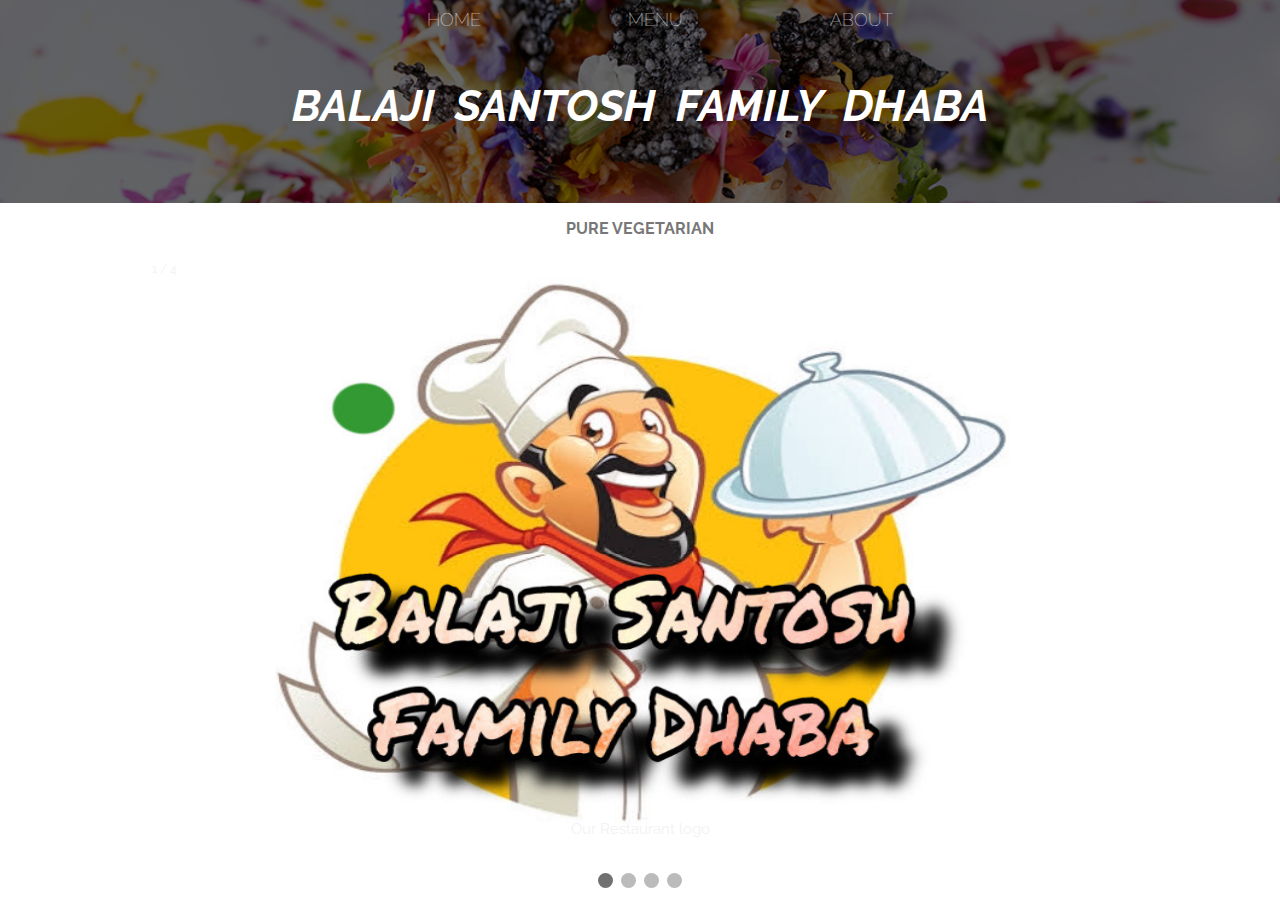
<file: Food Order WebProject/WebContent/index.html>
<!DOCTYPE html>
<html>
<head>
<title>Balaji Santosh Family Dhaba</title>
<meta name="description" content="This is the description">
<link rel="stylesheet" type="text/css" href="styles/index.css">
<link rel="stylesheet" href="styles/menu.css" />
</head>
<body>
	<header class="main-header" >
		<nav class="nav main-nav">
			<ul>
				<li><a href="index.html">HOME</a></li>
				<li><a href="menu.html">MENU</a></li>
				<li><a href="about.html">ABOUT</a></li>
			</ul>
			<h1 id="hotel-name" align="center">BALAJI&nbsp; SANTOSH&nbsp;
				FAMILY&nbsp; DHABA</h1>
		</nav>

	</header>
<body>

	<p align="center" style="color: green">
		<b>PURE VEGETARIAN</b>
	</p>

	<div class="slideshow-container">

		<div class="mySlides fade">
			<div class="numbertext">1 / 4</div>
			<img src="images/BSD.jpg" style="width: 100%">
			<div class="text">Our Restaurant logo</div>
		</div>

		<div class="mySlides fade">
			<div class="numbertext">2 / 4</div>
			<img src="images/dish.jpg" style="width: 100%">
			<div class="text">Dish with love</div>
		</div>

		<div class="mySlides fade">
			<div class="numbertext">3 / 4</div>
			<img src="images/people.jpg" style="width: 100%">
			<div class="text">Happy Customers</div>
		</div>

		<div class="mySlides fade">
			<div class="numbertext">4 / 4</div>
			<img src="images/restaurant.jpg" style="width: 100%">
			<div class="text">Attractable Interior</div>
		</div>
	</div>
	<br>

	<div style="text-align: center">
		<span class="dot"></span> <span class="dot"></span> <span class="dot"></span>
		<span class="dot"></span>
	</div>

	<script src="javascript/slidesChange.js"></script>
</body>
</html>
</file>
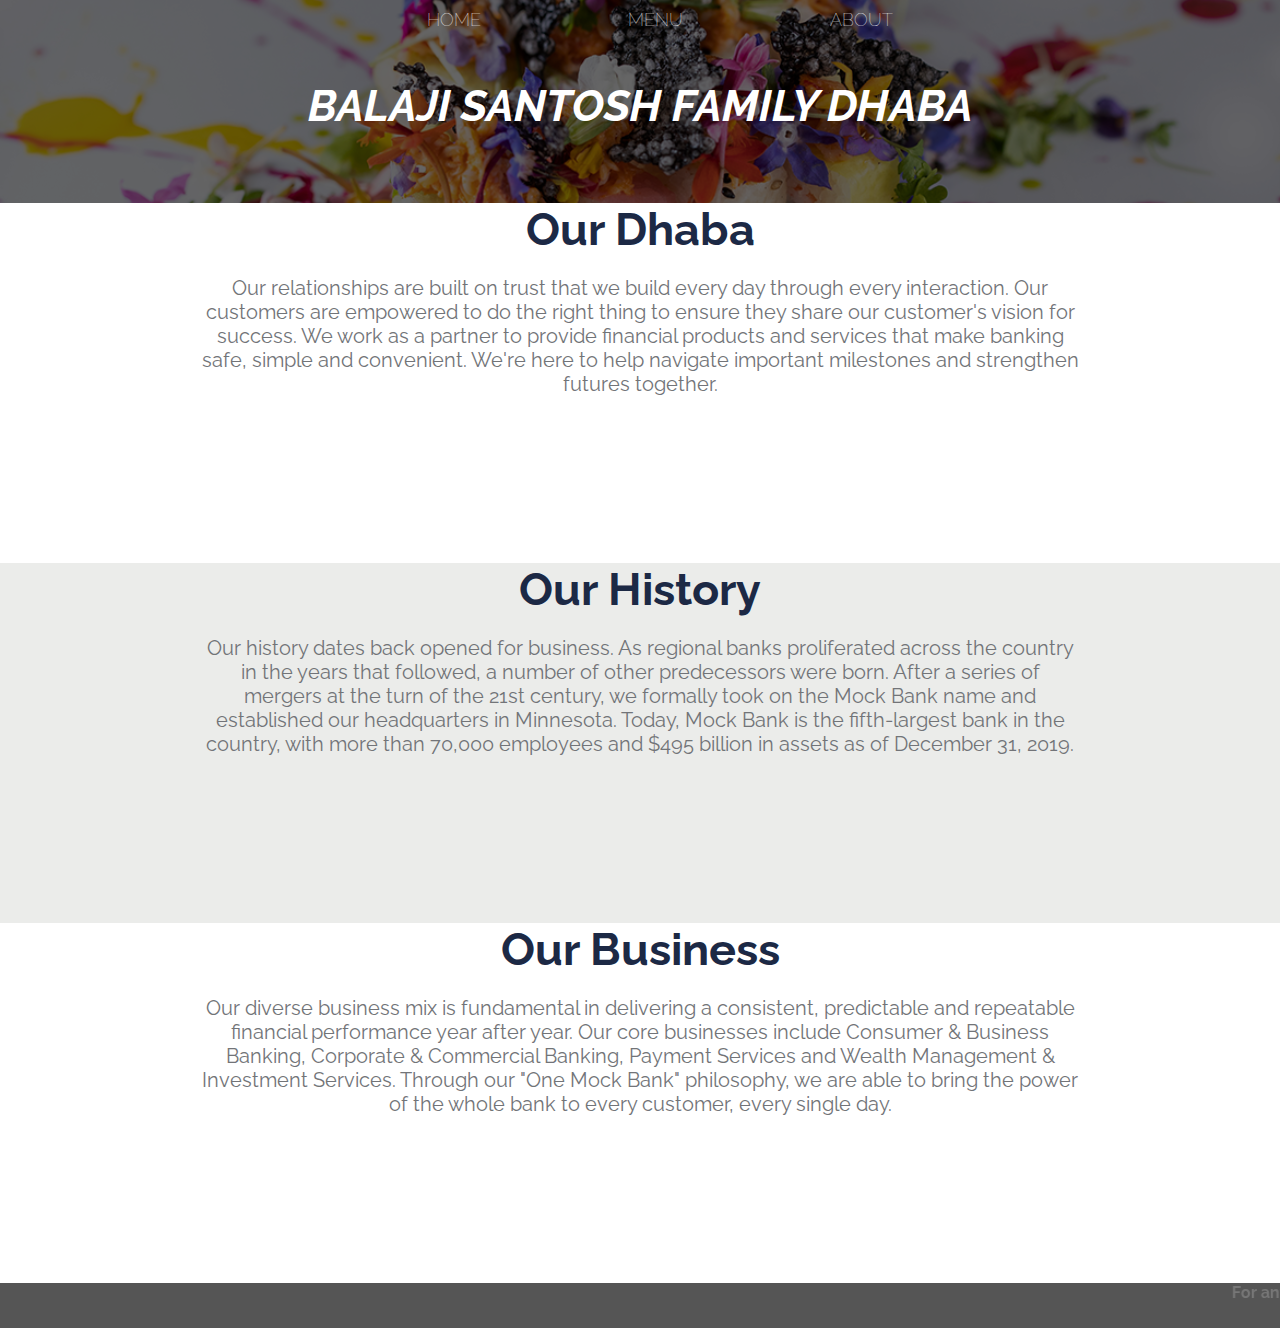
<file: Food Order WebProject/WebContent/about.html>
<html>
<head>
<style>
.diva {
	background-color: rgb(235, 236, 234);
	font-size: 20px;
	text-align: center;
	height: 40%;
}

.divb {
	background-color: white;
	font-size: 20px;
	text-align: center;
	height: 40%;
}

.divc {
	background-color: #555;
	height: 5%;
	color: white;
}
</style>
<title>Balaji Santosh Family Dhaba</title>
<meta name="description" content="This is the description">
<link rel="stylesheet" type="text/css" href="styles/index.css">
<link rel="stylesheet" href="styles/menu.css" />
</head>
<body>
	<header class="main-header">
		<nav class="nav main-nav">
			<ul>
				<li><a href="index.html">HOME</a></li>
				<li><a href="menu.html">MENU</a></li>
				<li><a href="about.html">ABOUT</a></li>
			</ul>
			<h1 id="hotel-name" align="center">BALAJI SANTOSH FAMILY DHABA</h1>
		</nav>

	</header>




	<div class="divb">
		<label align="center" style="font-size: 45; font-style: normal;">
			<b style="color: #1c2945;">Our Dhaba</b>
		</label><br>
		<p style="padding-left: 200px; padding-right: 200px; color: #727478">Our
			relationships are built on trust that we build every day through
			every interaction. Our customers are empowered to do the right thing
			to ensure they share our customer's vision for success. We work as a
			partner to provide financial products and services that make banking
			safe, simple and convenient. We're here to help navigate important
			milestones and strengthen futures together.</p>
	</div>
	<div class="diva">
		<label align="center" style="font-size: 45; font-style: normal;">
			<b style="color: #1c2945;">Our History</b>
		</label> <br>
		<p style="padding-left: 200px; padding-right: 200px; color: #727478">Our
			history dates back opened for business. As regional banks
			proliferated across the country in the years that followed, a number
			of other predecessors were born. After a series of mergers at the
			turn of the 21st century, we formally took on the Mock Bank name and
			established our headquarters in Minnesota. Today, Mock Bank is the
			fifth-largest bank in the country, with more than 70,000 employees
			and $495 billion in assets as of December 31, 2019.</p>
	</div>
	<div class="divb">
		<label align="center" style="font-size: 45; font-style: normal;">
			<b style="color: #1c2945;">Our Business</b>
		</label><br>
		<p style="padding-left: 200px; padding-right: 200px; color: #727478">Our
			diverse business mix is fundamental in delivering a consistent,
			predictable and repeatable financial performance year after year. Our
			core businesses include Consumer & Business Banking, Corporate &
			Commercial Banking, Payment Services and Wealth Management &
			Investment Services. Through our "One Mock Bank" philosophy, we are
			able to bring the power of the whole bank to every customer, every
			single day.</p>
	</div>
	<div class="divc">
		<label><marquee>
				<b>For any queries please get in touch with us, Happy Eating.</b>
			</marquee></label>
	</div>
</body>
</html>
</file>
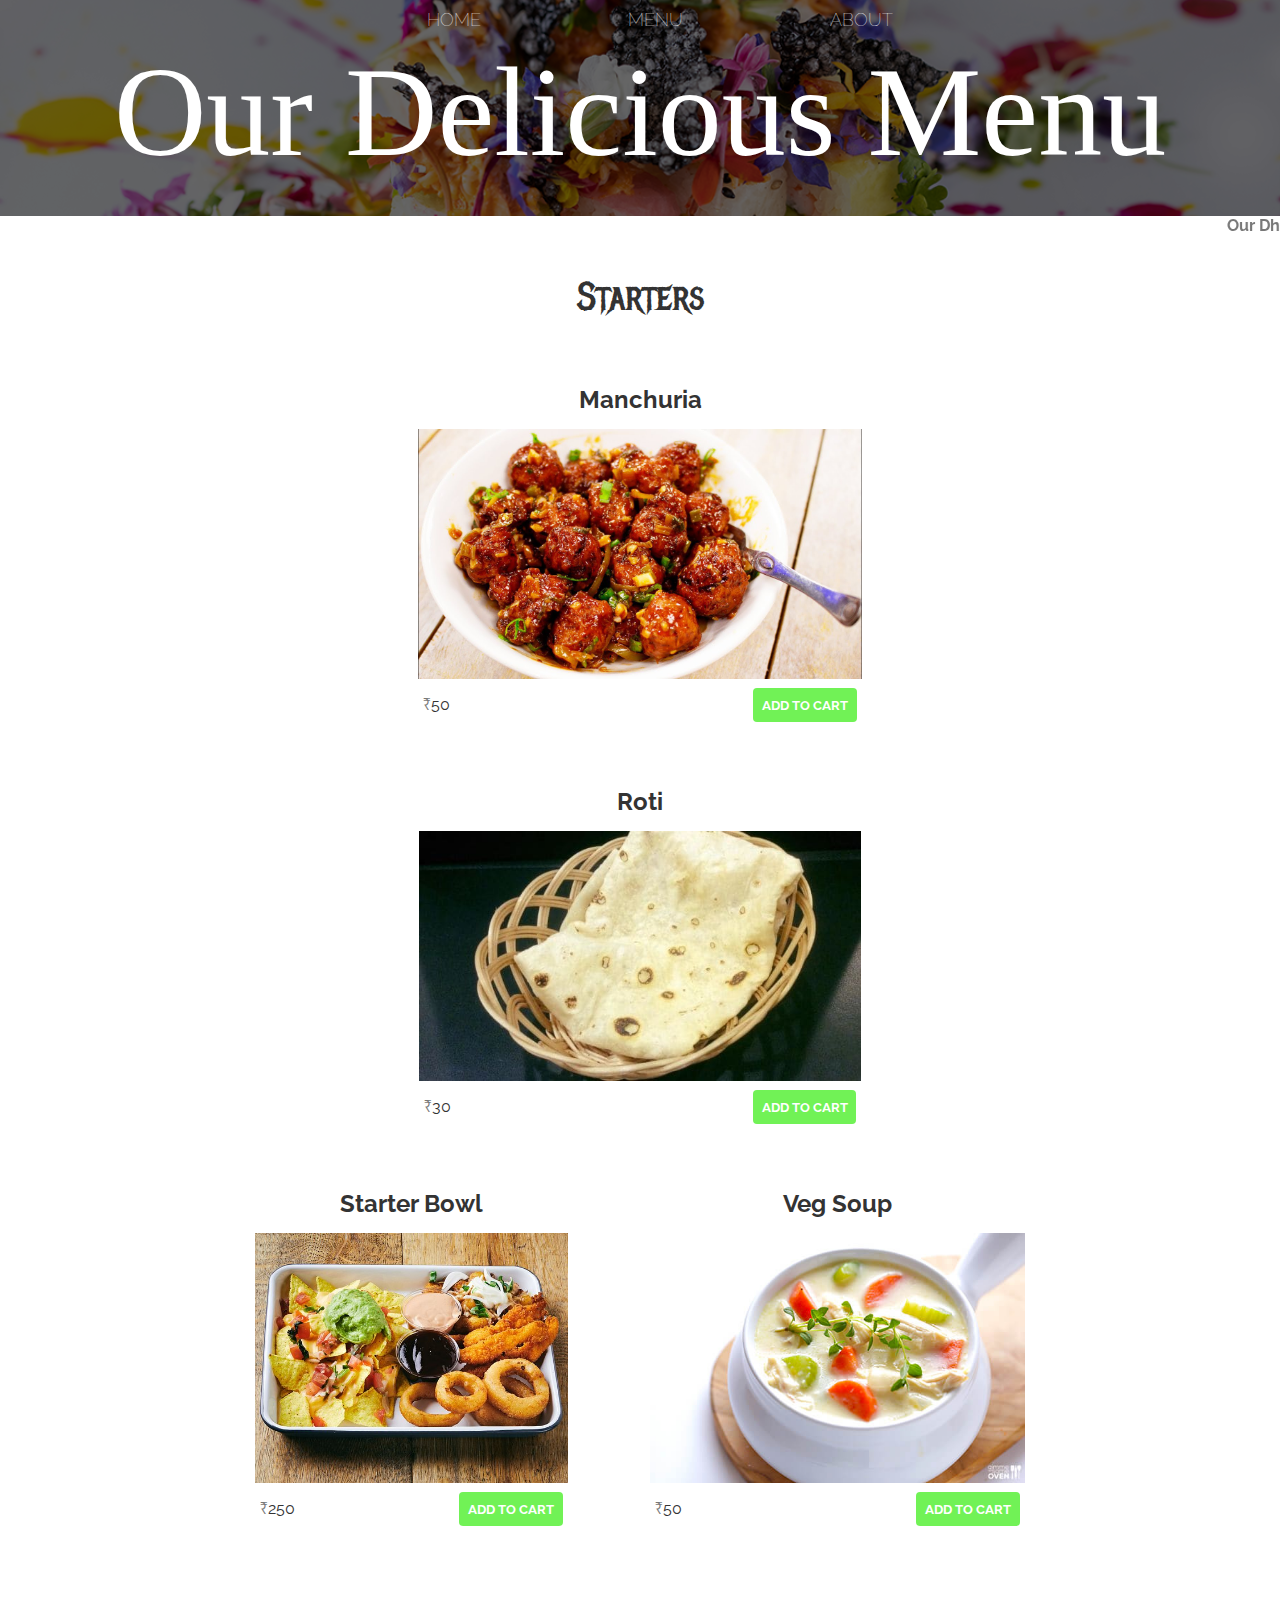
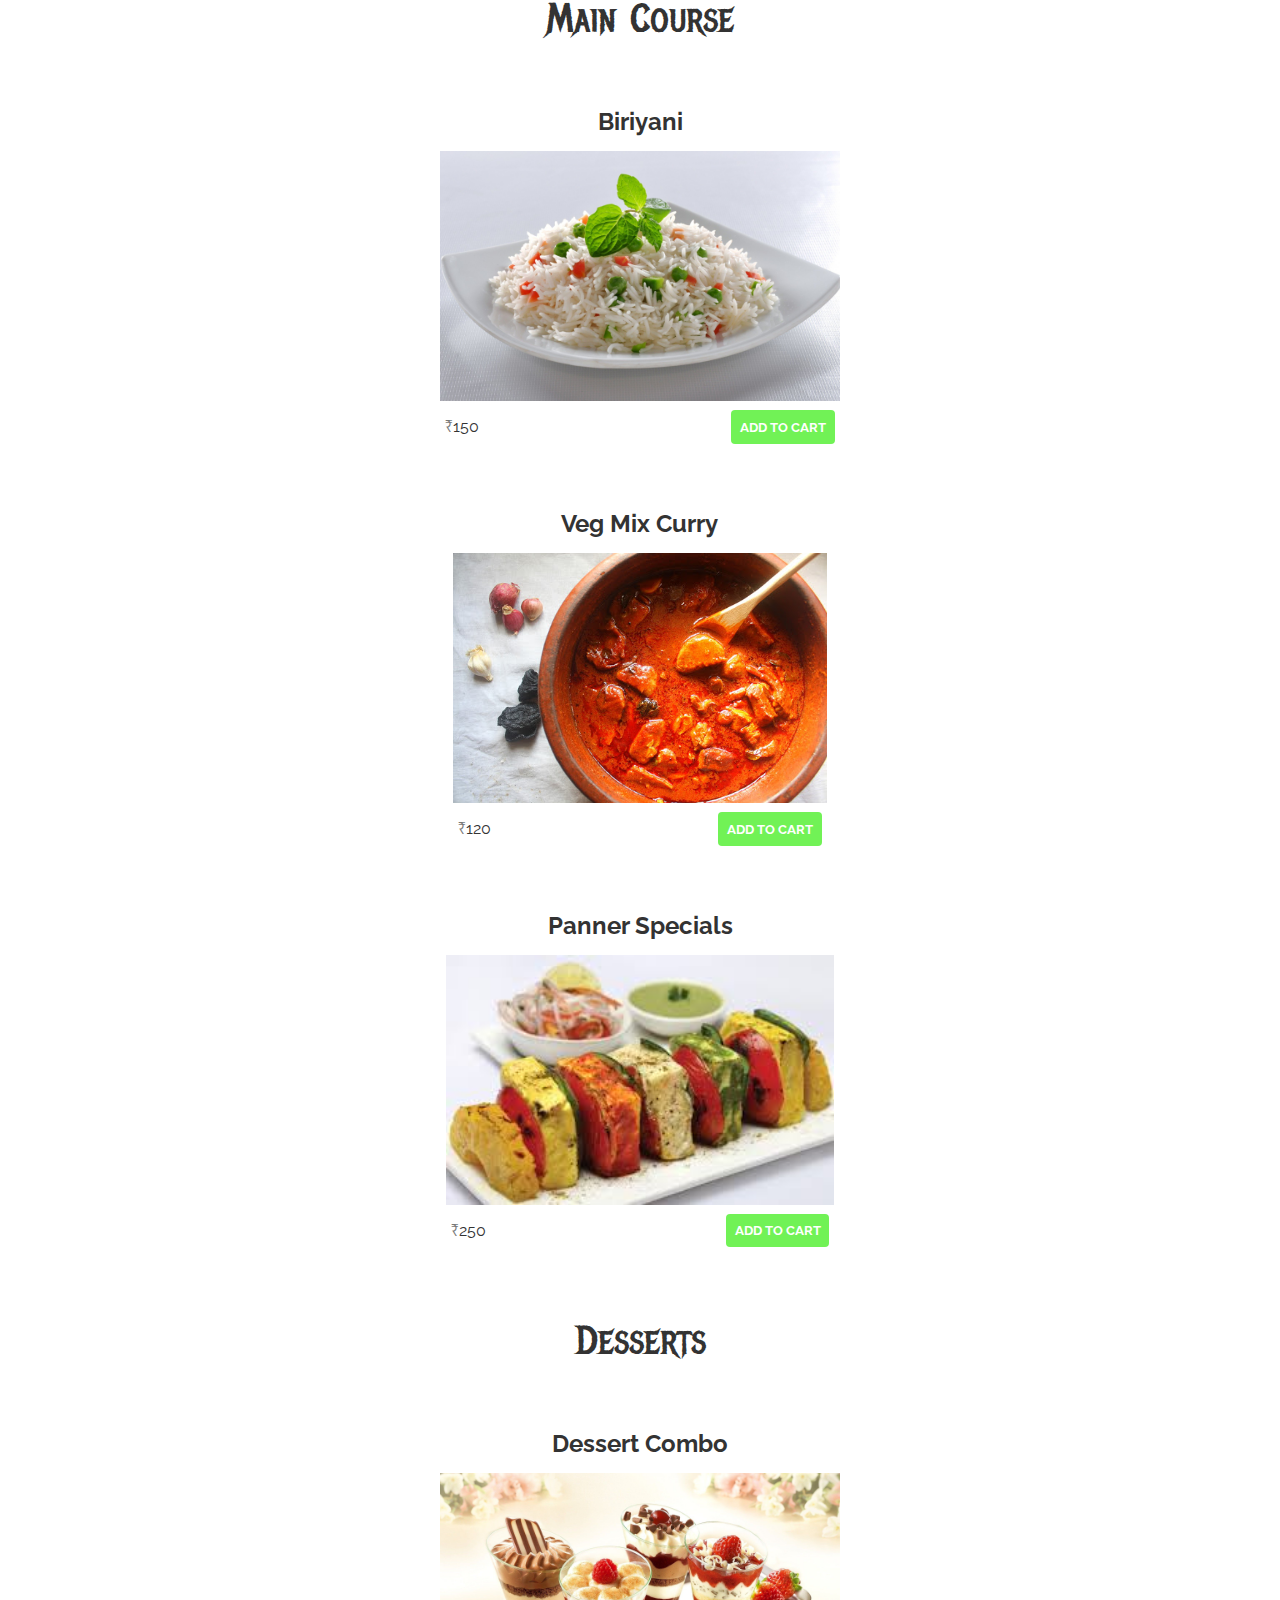
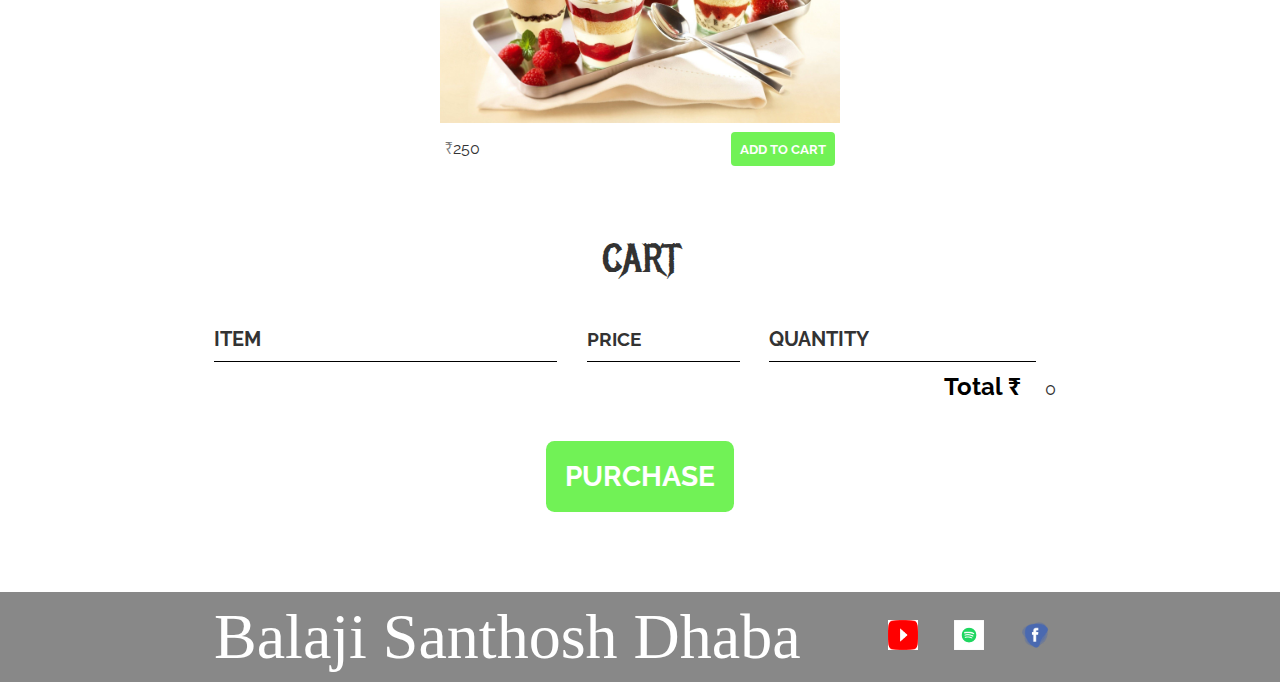
<file: Food Order WebProject/WebContent/menu.html>
<!DOCTYPE html>
<html>
<head>
<title>Balaji Santosh Dhaba- menu</title>
<meta name="description" content="This is the description">
<link rel="stylesheet" href="styles/menu.css" />
<script src="javascript/menu.js"></script>
</head>
<body>
	<header class="main-header">
		<nav class="main-nav nav">
			<ul>
				<li><a href="index.html">HOME</a></li>
				<li><a href="menu.html">MENU</a></li>
				<li><a href="about.html">ABOUT</a></li>
			</ul>
		</nav>
		<h1 class="hotel-name hotel-name-large">Our Delicious Menu</h1>
	</header>
	<label><marquee>
			<b>Our Dhaba cooks very delicious food and 100% VEG,&nbsp;&nbsp;
				Happy Eating...!!</b>
		</marquee></label>
	<section class="container content-section">
		<h2 class="section-header">Starters</h2>
		<div class="shop-items">
			<div class="shop-item">
				<span class="shop-item-title">Manchuria</span> <img
					class="shop-item-image" src="images/manchuria.jpg">
				<div class="shop-item-details">
					&#8377; <span class="shop-item-price">50</span>
					<button class="btn btn-primary shop-item-button" type="button">ADD
						TO CART</button>
				</div>
			</div>
			<div class="shop-item">
				<span class="shop-item-title">Roti</span> <img
					class="shop-item-image" src="images/rotis.jpg">
				<div class="shop-item-details">
					&#8377; <span class="shop-item-price">30</span>
					<button class="btn btn-primary shop-item-button" type="button">ADD
						TO CART</button>
				</div>
			</div>
			<div class="shop-item">
				<span class="shop-item-title">Starter Bowl</span> <img
					class="shop-item-image" src="images/starters.jpg">
				<div class="shop-item-details">
					&#8377; <span class="shop-item-price">250</span>
					<button class="btn btn-primary shop-item-button" type="button">ADD
						TO CART</button>
				</div>
			</div>

			<div class="shop-item">
				<span class="shop-item-title">Veg Soup</span> <img
					class="shop-item-image" src="images/soup.jpg">
				<div class="shop-item-details">
					&#8377; <span class="shop-item-price">50</span>
					<button class="btn btn-primary shop-item-button" type="button">ADD
						TO CART</button>
				</div>
			</div>
		</div>
	</section>
	<section class="container content-section">
		<h2 class="section-header">Main Course</h2>
		<div class="shop-items">
			<div class="shop-item">
				<span class="shop-item-title">Biriyani</span> <img
					class="shop-item-image" src="images/rice.jpg">
				<div class="shop-item-details">
					&#8377; <span class="shop-item-price">150</span>
					<button class="btn btn-primary shop-item-button" type="button">ADD
						TO CART</button>
				</div>
			</div>
			<div class="shop-item">
				<span class="shop-item-title">Veg Mix Curry</span> <img
					class="shop-item-image" src="images/curries.jpg">
				<div class="shop-item-details">
					&#8377; <span class="shop-item-price">120</span>
					<button class="btn btn-primary shop-item-button" type="button">ADD
						TO CART</button>
				</div>
			</div>
			<div class="shop-item">
				<span class="shop-item-title">Panner Specials</span> <img
					class="shop-item-image" src="images/special-paneer.jpg">
				<div class="shop-item-details">
					&#8377; <span class="shop-item-price">250</span>
					<button class="btn btn-primary shop-item-button" type="button">ADD
						TO CART</button>
				</div>
			</div>
		</div>
	</section>

	<section class="container content-section">
		<h2 class="section-header">Desserts</h2>
		<div class="shop-items">
			<div class="shop-item">
				<span class="shop-item-title">Dessert Combo</span> <img
					class="shop-item-image" src="images/desserts.jpg">
				<div class="shop-item-details">
					&#8377; <span class="shop-item-price">250</span>
					<button class="btn btn-primary shop-item-button" type="button">ADD
						TO CART</button>
				</div>
			</div>
		</div>
	</section>

	<section class="container content-section">
		<h2 class="section-header">CART</h2>
		<div class="cart-row">
			<span class="cart-item cart-header cart-column">ITEM</span> <span
				class="cart-price cart-header cart-column">PRICE</span> <span
				class="cart-quantity cart-header cart-column">QUANTITY</span>
		</div>
		<div class="cart-items"></div>
		<div class="cart-total">
			<strong class="cart-total-title">Total &#8377;</strong> <span
				class="cart-total-price">0</span>
		</div>
		<button class="btn btn-primary btn-purchase" type="button">PURCHASE</button>
	</section>
	<footer class="main-footer">
		<div class="container main-footer-container">
			<h3 class="hotel-name">Balaji Santhosh Dhaba</h3>
			<ul class="nav footer-nav">
				<li><a href="https://www.youtube.com" target="_blank"> <img
						src="images/youtube.png">
				</a></li>
				<li><a href="https://www.spotify.com" target="_blank"> <img
						src="images/spotify.png">
				</a></li>
				<li><a href="https://www.facebook.com" target="_blank"> <img
						src="images/facebook.png">
				</a></li>
			</ul>
		</div>
	</footer>
</body>
</html>
</file>
<file: Food Order WebProject/WebContent/styles/index.css>
* {box-sizing: border-box;}

.mySlides {display: none;}
img {vertical-align: middle;
		height:600px;}

/* Slideshow container */
.slideshow-container,table {
  max-width: 1000px;
  position: relative;
  margin: auto;
}

/* Caption text */
.text {
  color: #f2f2f2;
  font-size: 15px;
  padding: 8px 12px;
  position: absolute;
  bottom: 8px;
  width: 100%;
  text-align: center;
}

/* Number text (1/4 etc) */
.numbertext {
  color: #f2f2f2;
  font-size: 12px;
  padding: 8px 12px;
  position: absolute;
  top: 0;
}

/* The dots/bullets/indicators */
.dot {
  height: 15px;
  width: 15px;
  margin: 0 2px;
  background-color: #bbb;
  border-radius: 50%;
  display: inline-block;
  transition: background-color 0.6s ease;
}

.active {
  background-color: #717171;
}

/* Fading animation */
.fade {
  -webkit-animation-name: fade;
  -webkit-animation-duration: 1.5s;
  animation-name: fade;
  animation-duration: 1.5s;
}

/*Sliding style*/
@keyframes fade {
  from {opacity: .4} 
  to {opacity: 1}
}

/* On smaller screens, decrease text size */
@media only screen and (max-width: 300px) {
  .text {font-size: 11px}
}

#menu{
	width:200px;
	height:200px;
	border-radius: 10px;
	 transition: width 2s;
	
}
th, td {
  padding: 60px;
}

h1{
	color: white;
    padding: 12px;
    font-size: 44px;
    font-style: oblique;
  }
 
 .button {
  border: none;
  color: white;
  padding: 15px 32px;
  text-align: center;
  text-decoration: none;
  display: inline-block;
  font-size: 30px;
  cursor: pointer;
 
  margin: 0;
  position: relative;
 left:50%; 
  
  border-radius: 15px;
  box-shadow: 0 9px #999;

}
.button:active {
  background-color: #3e8e41;
  box-shadow: 0 5px #666;
  transform: translateY(4px);
}
 
 .orderp{
 width: max-content;
 }
 





/*_____________________________________________*/

#myDIV {
  width: 100%;
  padding: 50px 0;
  text-align: center;
  margin-top: 20px;
}
table #od-table{
  font-family: arial, sans-serif;
  width: 68%;
  height:33%;
  border: 1px solid black;
}
table #od-table td, th,tr {
  border: 1px solid #dddddd;
  text-align: left;
  padding: 8px;
   
}
table #od-table tr:nth-child(even) {
  background-color: #dddddd;
}
</file>
<file: Food Order WebProject/WebContent/styles/menu.css>
@import
	url('https://fonts.googleapis.com/css?family=Raleway:300,400,700');

@import url("https://fonts.googleapis.com/css?family=Metal+Mania");

* {
	box-sizing: border-box;
	font-family: Raleway;
	color: #777;
}

html, body {
	margin: 0;
	padding: 0;
	min-height: 100%;
}

.nav ul {
	margin: 0;
}

.nav li {
	display: inline;
}

.nav a {
	display: inline-block;
	padding: .5em;
	color: white;
	text-decoration: none;
}

.main-nav {
	text-align: center;
	font-size: 1.1em;
	font-weight: lighter;
}

.main-nav li {
	padding: 0 5%;
}

.nav a:hover {
	background-color: rgba(255, 255, 255, .3)
}

.main-header {
	background-color: rgba(0, 0, 0, .6);
	background-image: url("../images/HeaderBackground.png");
	background-blend-mode: multiply;
	background-size: cover;
	padding-bottom: 30px;
}

.hotel-name {
	text-align: center;
	margin: 0;
	font-size: 4em;
	font-family: "fantasy";
	font-weight: normal;
	color: white;
	font-style: normal;
}

.hotel-name-large {
	font-size: 8em;
}

.content-section {
	margin: 1em;
}

.container {
	max-width: 900px;
	margin: 0 auto;
	padding: 0 1.5em;
}

.section-header {
	font-family: "Metal Mania";
	font-weight: normal;
	color: #333;
	text-align: center;
	font-size: 2.5em;
}

.about-hotel-image {
	float: left;
	height: 200px;
	width: 200px;
	margin: 15px;
	border-radius: 50%;
}

.main-footer {
	background-color: #888888;
	color: white;
	padding: .25em 0;
}

.main-footer-container {
	display: flex;
	align-items: center;
}

.main-footer-container ul {
	flex-grow: 1;
	text-align: end;
}

.footer-nav li {
	padding: 0 .5em;
}

.footer-nav img {
	width: 30px;
	height: 30px;
}

.btn {
	text-align: center;
	vertical-align: middle;
	padding: .67em .67em;
	cursor: pointer;
}

.btn-header {
	margin: .5em 15% 2em 15%;
	color: white;
	border: 2px solid #2D9CDB;
	background-color: rgba(255, 255, 255, .1);
	border-radius: 0;
	font-size: 1.5em;
	font-weight: lighter;
	padding-left: 2em;
	padding-right: 2em;
}

.btn-header:hover {
	background-color: rgba(255, 255, 255, .3);
}

.btn-play {
	display: block;
	margin: 0 auto;
	color: #2D9CDB;
	font-size: 4em;
	border-radius: 50%;
	width: 100px;
	height: 100px;
	padding: 0;
	text-align: center;
}

.btn-primary {
	color: white;
	background-color: #71f256;;
	border: none;
	border-radius: .3em;
	font-weight: bold;
}

.btn-primary:hover {
	background-color: rgb(0, 128, 0);
}

.tour-row {
	border-bottom: 1px solid black;
	padding-bottom: 1em;
	margin-bottom: 1em;
}

.tour-row:last-child {
	border: none;
}

.tour-item {
	display: inline-block;
	padding-right: .5em;
}

.tour-date {
	color: #555;
	width: 11%;
	font-weight: bold;
}

.tour-city {
	width: 24%;
}

.tour-arena {
	width: 42%;
}

.tour-btn {
	max-width: 19%;
}

.shop-item {
	margin: 30px;
}

.shop-item-title {
	display: block;
	width: 100%;
	text-align: center;
	font-weight: bold;
	font-size: 1.5em;
	color: #333;
	margin-bottom: 15px;
}

.shop-item-image {
	height: 250px;
}

.shop-item-details {
	display: flex;
	align-items: center;
	padding: 5px;
}

.shop-item-price {
	flex-grow: 1;
	color: #333;
}

.shop-items {
	display: flex;
	flex-wrap: wrap;
	justify-content: space-around;
}

.cart-header {
	font-weight: bold;
	font-size: 1.25em;
	color: #333;
}

.cart-column {
	display: flex;
	align-items: center;
	border-bottom: 1px solid black;
	margin-right: 1.5em;
	padding-bottom: 10px;
	margin-top: 10px;
}

.cart-row {
	display: flex;
}

.cart-item {
	width: 45%;
}

.cart-price {
	width: 20%;
	font-size: 1.2em;
	color: #333;
}

.cart-quantity {
	width: 35%;
}

.cart-item-title {
	color: #333;
	margin-left: .5em;
	font-size: 1.2em;
}

.cart-item-image {
	width: 75px;
	height: auto;
	border-radius: 10px;
}

.btn-remove {
	color: white;
	background-color: #EB5757;
	border: none;
	border-radius: .3em;
	font-weight: bold;
}

.btn-remove:hover {
	background-color: #CC4C4C;
}

.cart-quantity-input {
	height: 34px;
	width: 50px;
	border-radius: 5px;
	border: 1px solid #56CCF2;
	background-color: #eee;
	color: #333;
	padding: 0;
	text-align: center;
	font-size: 1.2em;
	margin-right: 25px;
}

.cart-row:last-child {
	border-bottom: 1px solid black;
}

.cart-row:last-child .cart-column {
	border: none;
}

.cart-total {
	text-align: end;
	margin-top: 10px;
	margin-right: 10px;
}

.cart-total-title {
	font-weight: bold;
	font-size: 1.5em;
	color: black;
	margin-right: 20px;
}

.cart-total-price {
	color: #333;
	font-size: 1.1em;
}

.btn-purchase {
	display: block;
	margin: 40px auto 80px auto;
	font-size: 1.75em;
}
</file>
